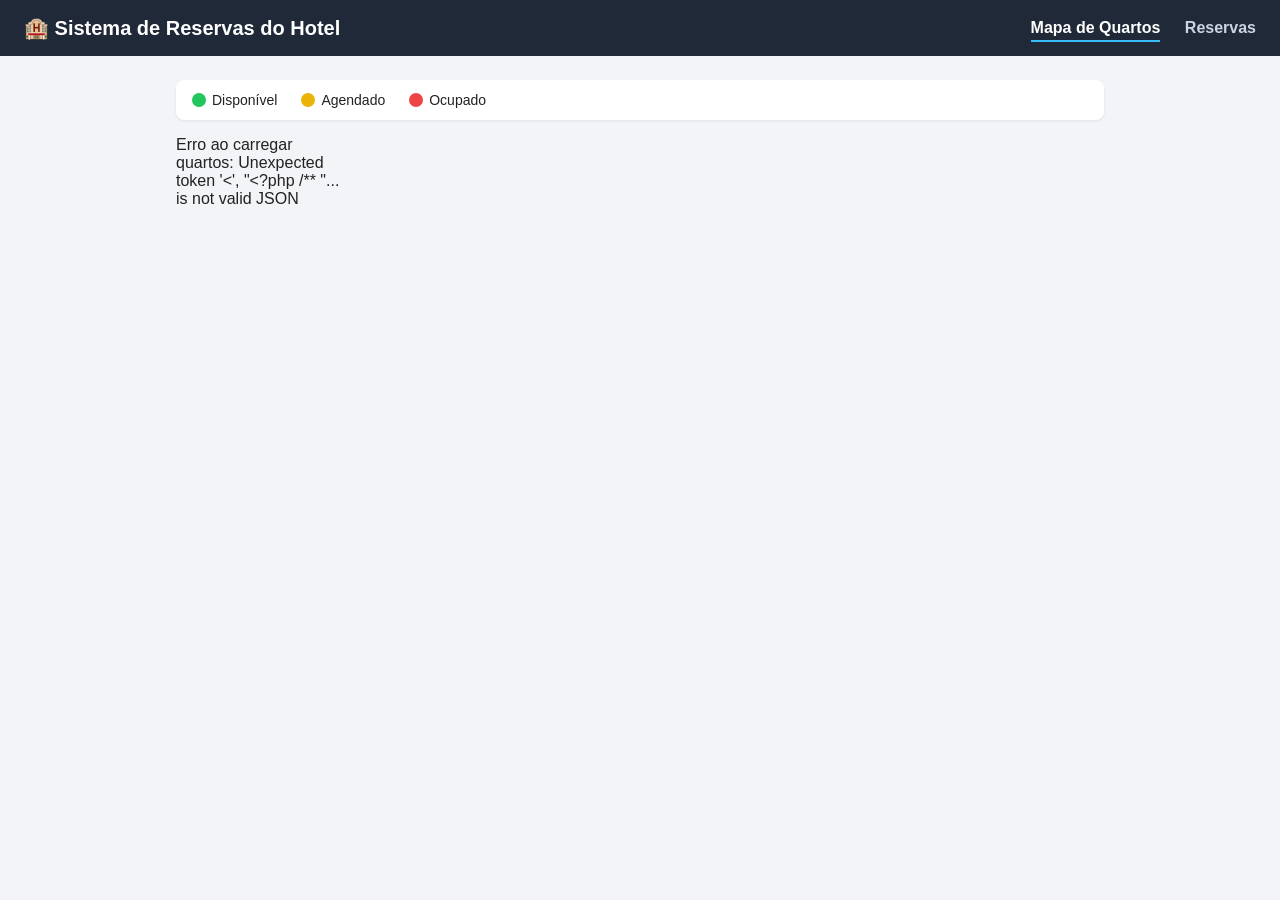
<file: public/index.html>
<!DOCTYPE html>
<html lang="pt-BR">
<head>
<meta charset="UTF-8">
<meta name="viewport" content="width=device-width, initial-scale=1.0">
<title>Hotel - Mapa de Quartos</title>
<link rel="stylesheet" href="estilo.css">
</head>
<body>

<header class="topo">
    <h1>🏨 Sistema de Reservas do Hotel</h1>
    <nav>
        <a href="index.html" class="ativo">Mapa de Quartos</a>
        <a href="reservas.html">Reservas</a>
    </nav>
</header>

<main class="container">

    <section class="legenda">
        <span class="item-legenda"><span class="bolinha verde"></span> Disponível</span>
        <span class="item-legenda"><span class="bolinha amarela"></span> Agendado</span>
        <span class="item-legenda"><span class="bolinha vermelha"></span> Ocupado</span>
    </section>

    <section id="mapa-quartos" class="mapa-quartos">
        <p>Carregando quartos...</p>
    </section>

</main>

<!-- Modal para alterar status manualmente -->
<div id="modal-status" class="modal escondido">
    <div class="modal-conteudo">
        <h2 id="modal-titulo">Alterar status do quarto</h2>
        <form id="form-status">
            <input type="hidden" id="modal-quarto-id">
            <label for="modal-status-select">Novo status:</label>
            <select id="modal-status-select">
                <option value="disponivel">Disponível (verde)</option>
                <option value="agendado">Agendado (amarelo)</option>
                <option value="ocupado">Ocupado (vermelho)</option>
            </select>
            <div class="botoes-modal">
                <button type="submit" class="btn btn-primario">Salvar</button>
                <button type="button" id="btn-cancelar-modal" class="btn btn-secundario">Cancelar</button>
            </div>
        </form>
    </div>
</div>

<script src="script.js"></script>
</body>
</html>
</file>
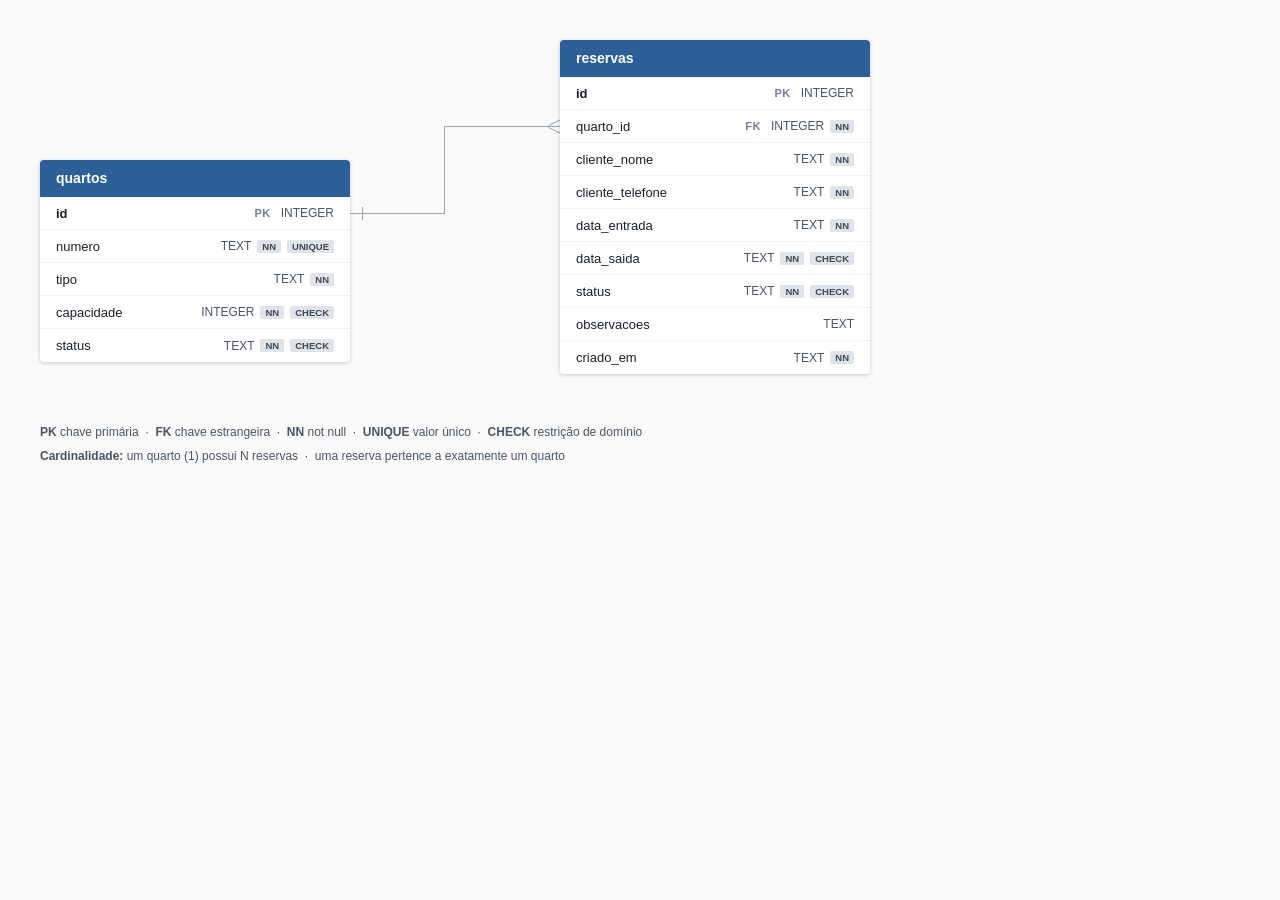
<file: docs/der.html>
<!DOCTYPE html>
<html lang="pt-BR">
<head>
<meta charset="UTF-8">
<title>DER - Sistema de Reserva de Hotel</title>
<style>
    body {
        margin: 0;
        padding: 40px;
        background: #fafafa;
        font-family: "Segoe UI", Helvetica, Arial, sans-serif;
    }

    .area {
        position: relative;
        width: 880px;
        height: 380px;   /* altura fixa: os cartoes sao absolutos e nao empurram a legenda */
    }

    .tabela {
        position: absolute;
        width: 310px;
        background: #fff;
        border-radius: 4px;
        box-shadow: 0 1px 4px rgba(0,0,0,0.20);
        overflow: hidden;
    }

    .tabela h2 {
        margin: 0;
        height: 37px;
        box-sizing: border-box;
        padding: 9px 16px;
        background: #2d6098;
        color: #fff;
        font-size: 14px;
        font-weight: 600;
        line-height: 19px;
    }

    .linha {
        height: 33px;
        box-sizing: border-box;
        display: flex;
        align-items: center;
        padding: 0 16px;
        border-bottom: 1px solid #eef1f4;
        font-size: 13px;
        color: #1a202c;
    }

    .linha:last-child { border-bottom: none; }

    .campo { flex: 1; }
    .campo.chave { font-weight: 700; }

    .marca {
        color: #718096;
        font-size: 11px;
        font-weight: 700;
        margin-left: 6px;
        letter-spacing: 0.5px;
    }

    .tipo {
        color: #4a5568;
        font-size: 12px;
        margin-left: 10px;
    }

    .badge {
        display: inline-block;
        margin-left: 6px;
        padding: 1px 5px;
        border-radius: 2px;
        background: #dfe4ea;
        color: #3d4852;
        font-size: 9.5px;
        font-weight: 700;
    }

    /* posicionamento dos cartoes */
    #quartos  { left: 0;     top: 120px; }
    #reservas { left: 520px; top: 0; }

    /* segmentos da linha de ligacao */
    .ligacao {
        position: absolute;
        border-color: #9aa5b1;
        border-style: solid;
    }

    .legenda {
        width: 880px;
        font-size: 12px;
        color: #4a5568;
        line-height: 2;
    }
</style>
</head>
<body>

<div class="area">

    <!--
        Geometria da ligacao quartos.id (1) ----- (N) reservas.quarto_id

        quartos  : top 120 + cabecalho 37 = 157 ; 1a linha (id) 157..190 -> centro 173
        reservas : top 0   + cabecalho 37 =  37 ; 2a linha (quarto_id) 70..103 -> centro 86
    -->

    <!-- trecho horizontal saindo de quartos.id -->
    <div class="ligacao" style="left:310px; top:173px; width:95px; border-width:1.4px 0 0 0;"></div>
    <!-- trecho vertical -->
    <div class="ligacao" style="left:404px; top:86px; height:88px; border-width:0 0 0 1.4px;"></div>
    <!-- trecho horizontal chegando em reservas.quarto_id -->
    <div class="ligacao" style="left:404px; top:86px; width:116px; border-width:1.4px 0 0 0;"></div>

    <!-- marca "1" (traco unico) no lado quartos -->
    <div class="ligacao" style="left:322px; top:167px; height:13px; border-width:0 0 0 1.4px;"></div>

    <!-- pe-de-galinha "N" no lado reservas -->
    <div class="ligacao" style="left:507px; top:79px; width:14px; border-width:1.4px 0 0 0; transform:rotate(-26deg); transform-origin:right center;"></div>
    <div class="ligacao" style="left:507px; top:86px; width:14px; border-width:1.4px 0 0 0;"></div>
    <div class="ligacao" style="left:507px; top:93px; width:14px; border-width:1.4px 0 0 0; transform:rotate(26deg); transform-origin:right center;"></div>

    <!-- ==================== quartos ==================== -->
    <div class="tabela" id="quartos">
        <h2>quartos</h2>
        <div class="linha"><span class="campo chave">id</span><span class="marca">PK</span><span class="tipo">INTEGER</span></div>
        <div class="linha"><span class="campo">numero</span><span class="tipo">TEXT</span><span class="badge">NN</span><span class="badge">UNIQUE</span></div>
        <div class="linha"><span class="campo">tipo</span><span class="tipo">TEXT</span><span class="badge">NN</span></div>
        <div class="linha"><span class="campo">capacidade</span><span class="tipo">INTEGER</span><span class="badge">NN</span><span class="badge">CHECK</span></div>
        <div class="linha"><span class="campo">status</span><span class="tipo">TEXT</span><span class="badge">NN</span><span class="badge">CHECK</span></div>
    </div>

    <!-- ==================== reservas ==================== -->
    <div class="tabela" id="reservas">
        <h2>reservas</h2>
        <div class="linha"><span class="campo chave">id</span><span class="marca">PK</span><span class="tipo">INTEGER</span></div>
        <div class="linha"><span class="campo">quarto_id</span><span class="marca">FK</span><span class="tipo">INTEGER</span><span class="badge">NN</span></div>
        <div class="linha"><span class="campo">cliente_nome</span><span class="tipo">TEXT</span><span class="badge">NN</span></div>
        <div class="linha"><span class="campo">cliente_telefone</span><span class="tipo">TEXT</span><span class="badge">NN</span></div>
        <div class="linha"><span class="campo">data_entrada</span><span class="tipo">TEXT</span><span class="badge">NN</span></div>
        <div class="linha"><span class="campo">data_saida</span><span class="tipo">TEXT</span><span class="badge">NN</span><span class="badge">CHECK</span></div>
        <div class="linha"><span class="campo">status</span><span class="tipo">TEXT</span><span class="badge">NN</span><span class="badge">CHECK</span></div>
        <div class="linha"><span class="campo">observacoes</span><span class="tipo">TEXT</span></div>
        <div class="linha"><span class="campo">criado_em</span><span class="tipo">TEXT</span><span class="badge">NN</span></div>
    </div>

</div>

<div class="legenda">
    <strong>PK</strong> chave primária &nbsp;·&nbsp;
    <strong>FK</strong> chave estrangeira &nbsp;·&nbsp;
    <strong>NN</strong> not null &nbsp;·&nbsp;
    <strong>UNIQUE</strong> valor único &nbsp;·&nbsp;
    <strong>CHECK</strong> restrição de domínio
    <br>
    <strong>Cardinalidade:</strong> um quarto (1) possui N reservas &nbsp;·&nbsp; uma reserva pertence a exatamente um quarto
</div>

</body>
</html>
</file>
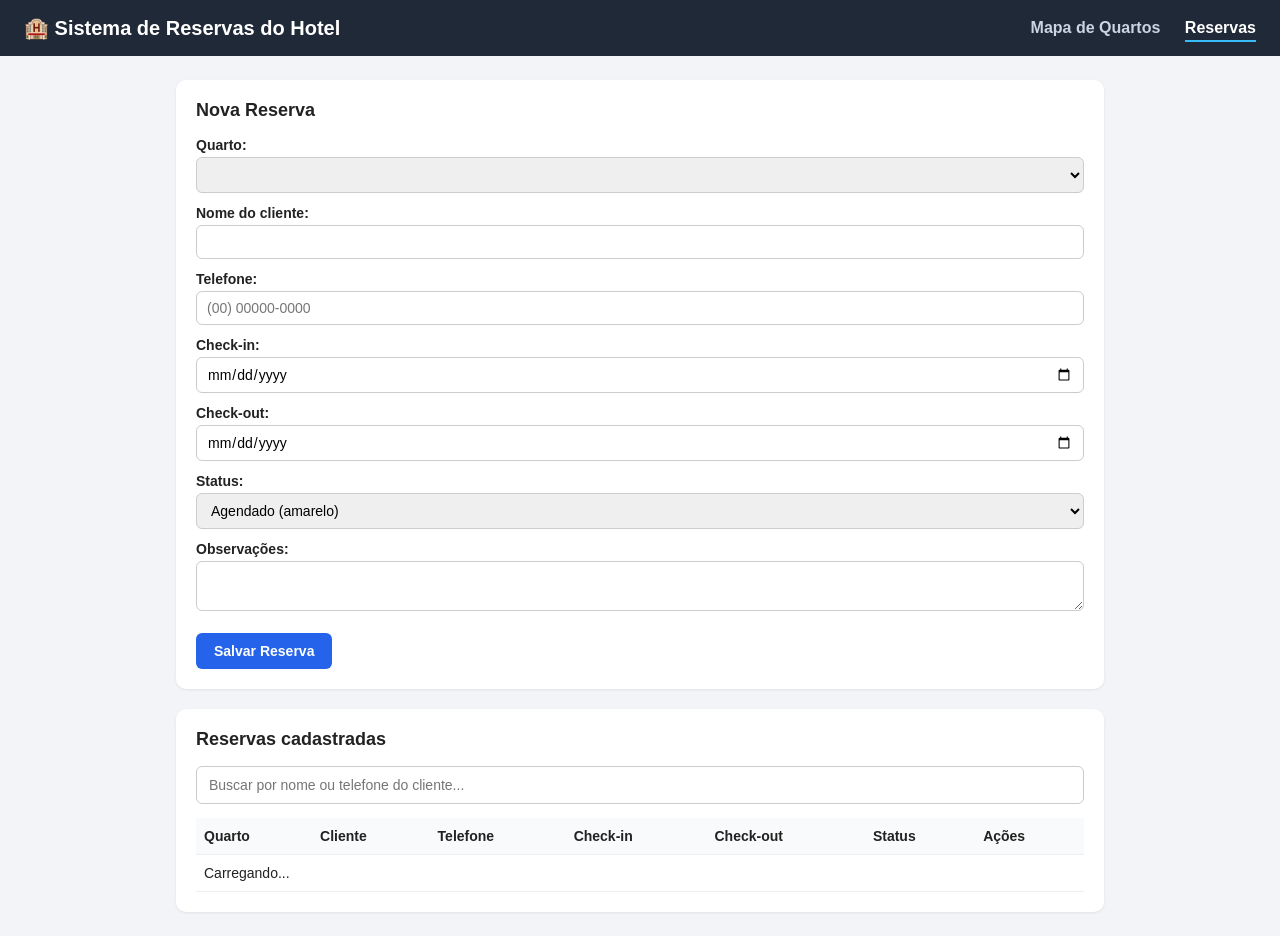
<file: public/reservas.html>
<!DOCTYPE html>
<html lang="pt-BR">
<head>
<meta charset="UTF-8">
<meta name="viewport" content="width=device-width, initial-scale=1.0">
<title>Hotel - Reservas</title>
<link rel="stylesheet" href="estilo.css">
</head>
<body>

<header class="topo">
    <h1>🏨 Sistema de Reservas do Hotel</h1>
    <nav>
        <a href="index.html">Mapa de Quartos</a>
        <a href="reservas.html" class="ativo">Reservas</a>
    </nav>
</header>

<main class="container">

    <section class="cartao">
        <h2 id="form-titulo">Nova Reserva</h2>
        <form id="form-reserva">
            <input type="hidden" id="reserva-id">

            <label for="quarto_id">Quarto:</label>
            <select id="quarto_id" required></select>

            <label for="cliente_nome">Nome do cliente:</label>
            <input type="text" id="cliente_nome" required minlength="3" maxlength="100">

            <label for="cliente_telefone">Telefone:</label>
            <input type="text" id="cliente_telefone" required placeholder="(00) 00000-0000">

            <label for="data_entrada">Check-in:</label>
            <input type="date" id="data_entrada" required>

            <label for="data_saida">Check-out:</label>
            <input type="date" id="data_saida" required>

            <label for="status">Status:</label>
            <select id="status" required>
                <option value="agendado">Agendado (amarelo)</option>
                <option value="ocupado">Ocupado (vermelho)</option>
                <option value="finalizado">Finalizado (libera o quarto)</option>
                <option value="cancelado">Cancelado (libera o quarto)</option>
            </select>

            <label for="observacoes">Observações:</label>
            <textarea id="observacoes" rows="2" maxlength="300"></textarea>

            <div class="botoes-modal">
                <button type="submit" class="btn btn-primario" id="btn-salvar">Salvar Reserva</button>
                <button type="button" class="btn btn-secundario escondido" id="btn-cancelar-edicao">Cancelar edição</button>
            </div>
        </form>
    </section>

    <section class="cartao">
        <h2>Reservas cadastradas</h2>
        <input type="text" id="busca-reserva" placeholder="Buscar por nome ou telefone do cliente...">
        <div class="tabela-wrapper">
            <table id="tabela-reservas">
                <thead>
                    <tr>
                        <th>Quarto</th>
                        <th>Cliente</th>
                        <th>Telefone</th>
                        <th>Check-in</th>
                        <th>Check-out</th>
                        <th>Status</th>
                        <th>Ações</th>
                    </tr>
                </thead>
                <tbody>
                    <tr><td colspan="7">Carregando...</td></tr>
                </tbody>
            </table>
        </div>
    </section>

</main>

<script src="script.js"></script>
</body>
</html>
</file>
<file: public/estilo.css>
* {
    box-sizing: border-box;
    margin: 0;
    padding: 0;
    font-family: Arial, Helvetica, sans-serif;
}

body {
    background: #f2f4f7;
    color: #222;
}

.topo {
    background: #1f2937;
    color: #fff;
    padding: 16px 24px;
    display: flex;
    align-items: center;
    justify-content: space-between;
    flex-wrap: wrap;
    gap: 12px;
}

.topo h1 {
    font-size: 20px;
}

.topo nav a {
    color: #cbd5e1;
    text-decoration: none;
    margin-left: 20px;
    font-weight: bold;
    padding-bottom: 4px;
}

.topo nav a.ativo,
.topo nav a:hover {
    color: #fff;
    border-bottom: 2px solid #38bdf8;
}

.container {
    max-width: 960px;
    margin: 24px auto;
    padding: 0 16px;
}

.legenda {
    display: flex;
    gap: 24px;
    margin-bottom: 16px;
    background: #fff;
    padding: 12px 16px;
    border-radius: 8px;
    box-shadow: 0 1px 3px rgba(0,0,0,0.08);
}

.item-legenda {
    display: flex;
    align-items: center;
    gap: 6px;
    font-size: 14px;
}

.bolinha {
    width: 14px;
    height: 14px;
    border-radius: 50%;
    display: inline-block;
}

.verde { background: #22c55e; }
.amarela { background: #eab308; }
.vermelha { background: #ef4444; }

.mapa-quartos {
    display: grid;
    grid-template-columns: repeat(auto-fill, minmax(160px, 1fr));
    gap: 16px;
}

.quarto-card {
    background: #fff;
    border-radius: 10px;
    padding: 16px;
    text-align: center;
    box-shadow: 0 1px 3px rgba(0,0,0,0.1);
    border-top: 6px solid #999;
    cursor: pointer;
    transition: transform 0.1s ease;
}

.quarto-card:hover {
    transform: translateY(-2px);
}

.quarto-card.disponivel { border-top-color: #22c55e; }
.quarto-card.agendado { border-top-color: #eab308; }
.quarto-card.ocupado { border-top-color: #ef4444; }

.quarto-numero {
    font-size: 24px;
    font-weight: bold;
}

.quarto-tipo {
    color: #666;
    font-size: 13px;
    margin: 4px 0;
}

.quarto-status {
    display: inline-block;
    margin-top: 8px;
    padding: 4px 10px;
    border-radius: 12px;
    font-size: 12px;
    font-weight: bold;
    color: #fff;
}

.quarto-status.disponivel { background: #22c55e; }
.quarto-status.agendado { background: #eab308; }
.quarto-status.ocupado { background: #ef4444; }

.cartao {
    background: #fff;
    border-radius: 10px;
    padding: 20px;
    margin-bottom: 20px;
    box-shadow: 0 1px 3px rgba(0,0,0,0.08);
}

.cartao h2 {
    margin-bottom: 16px;
    font-size: 18px;
}

form label {
    display: block;
    margin-top: 12px;
    margin-bottom: 4px;
    font-size: 14px;
    font-weight: bold;
}

form input,
form select,
form textarea {
    width: 100%;
    padding: 8px 10px;
    border: 1px solid #ccc;
    border-radius: 6px;
    font-size: 14px;
}

.botoes-modal {
    margin-top: 18px;
    display: flex;
    gap: 10px;
}

.btn {
    padding: 10px 18px;
    border-radius: 6px;
    border: none;
    font-size: 14px;
    font-weight: bold;
    cursor: pointer;
}

.btn:disabled {
    opacity: 0.6;
    cursor: not-allowed;
}

.btn-primario {
    background: #2563eb;
    color: #fff;
}

.btn-primario:hover { background: #1d4ed8; }

.btn-secundario {
    background: #e5e7eb;
    color: #222;
}

.btn-secundario:hover { background: #d1d5db; }

#busca-reserva {
    width: 100%;
    padding: 10px 12px;
    margin-bottom: 14px;
    border: 1px solid #ccc;
    border-radius: 6px;
    font-size: 14px;
}

.tabela-wrapper {
    overflow-x: auto;
}

table {
    width: 100%;
    border-collapse: collapse;
    font-size: 14px;
}

th, td {
    text-align: left;
    padding: 10px 8px;
    border-bottom: 1px solid #eee;
}

th {
    background: #f9fafb;
}

.tag-status {
    padding: 3px 8px;
    border-radius: 10px;
    font-size: 12px;
    font-weight: bold;
    color: #fff;
}

.tag-status.disponivel { background: #22c55e; }
.tag-status.agendado { background: #eab308; }
.tag-status.ocupado { background: #ef4444; }
.tag-status.finalizado { background: #6b7280; }
.tag-status.cancelado { background: #9ca3af; }

.acoes-tabela button {
    border: none;
    background: none;
    cursor: pointer;
    font-size: 13px;
    margin-right: 8px;
    font-weight: bold;
}

.acoes-tabela .editar { color: #2563eb; }
.acoes-tabela .excluir { color: #ef4444; }

/* Modal */
.modal {
    position: fixed;
    top: 0; left: 0; right: 0; bottom: 0;
    background: rgba(0,0,0,0.4);
    display: flex;
    align-items: center;
    justify-content: center;
}

.modal.escondido {
    display: none;
}

.modal-conteudo {
    background: #fff;
    padding: 24px;
    border-radius: 10px;
    width: 320px;
}

.escondido {
    display: none !important;
}

/* Caixa de aviso (erros de validação e confirmações) */
.aviso {
    padding: 12px 16px;
    border-radius: 8px;
    margin-bottom: 16px;
    font-size: 14px;
    font-weight: bold;
    border-left: 5px solid;
}

.aviso-erro {
    background: #fee2e2;
    color: #991b1b;
    border-left-color: #ef4444;
}

.aviso-sucesso {
    background: #dcfce7;
    color: #166534;
    border-left-color: #22c55e;
}
</file>
